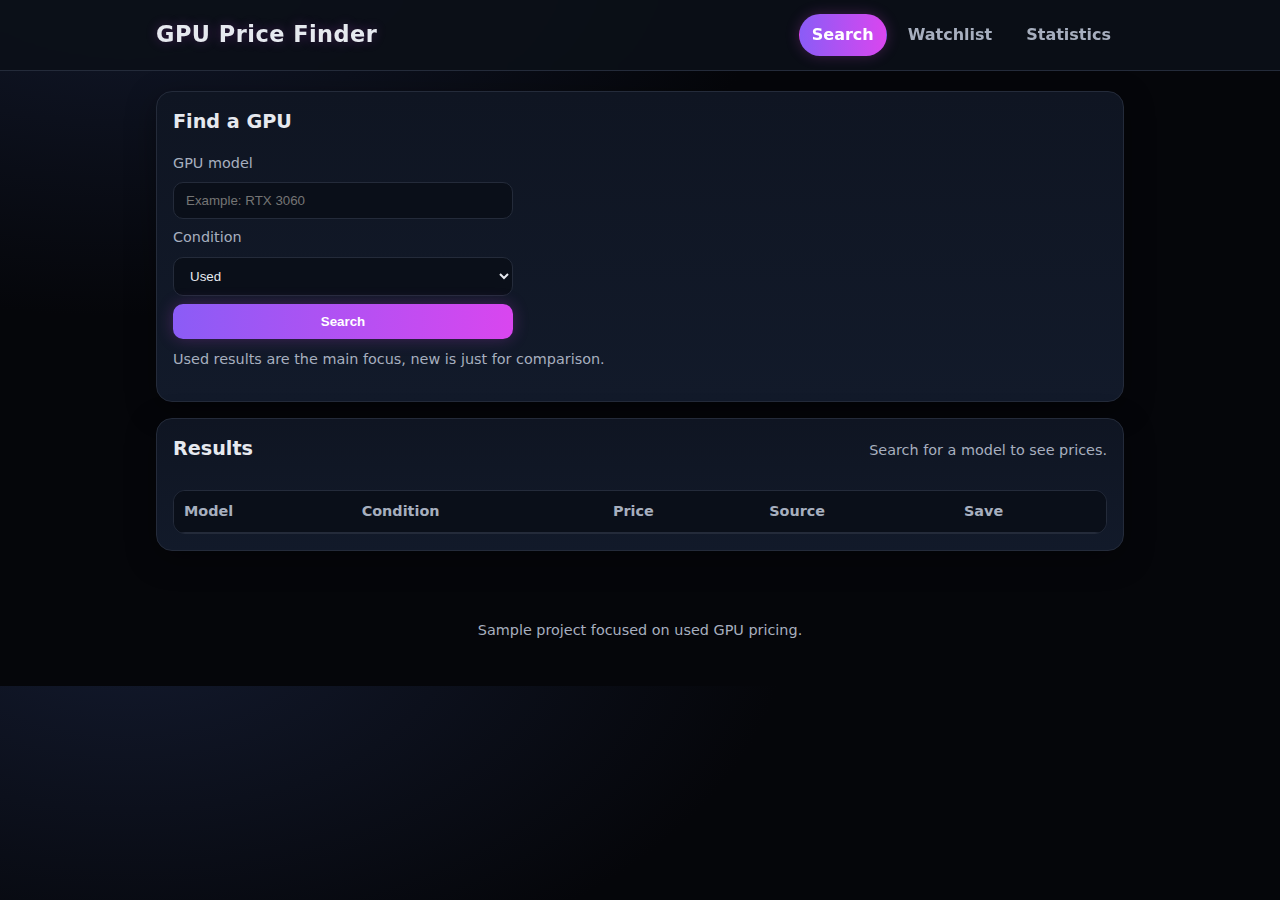
<file: index.html>
<!doctype html>
<html lang="en">

<head>
  <meta charset="utf-8">
  <title>GPU Price Finder</title>
  <meta name="description" content="Quick used focused GPU price lookup">
  <meta name="viewport" content="width=device-width, initial-scale=1">
  <link rel="stylesheet" href="css/style.css">
</head>

<body>
  <header class="site-header">
    <div class="header-inner">
      <h1 class="site-title">GPU Price Finder</h1>

      <nav class="site-nav" aria-label="Main navigation">
        <a href="index.html" class="nav-link nav-active">Search</a>
        <a href="watchlist.html" class="nav-link">Watchlist</a>
        <a href="stats.html" class="nav-link">Statistics</a>
      </nav>
    </div>
  </header>

  <main class="page">
    <section class="card search-card" aria-labelledby="search-title">
      <h2 id="search-title">Find a GPU</h2>

      <form id="searchForm" class="search-form">
        <label for="modelInput">GPU model</label>
        <input
          id="modelInput"
          name="model"
          type="text"
          placeholder="Example: RTX 3060"
          required
        >

        <label for="conditionSelect">Condition</label>
        <select id="conditionSelect" name="condition">
          <option value="all">All</option>
          <option value="new">New</option>
          <option value="used" selected>Used</option>
        </select>

        <button id="searchBtn" type="submit">Search</button>
      </form>

      <p class="hint">Used results are the main focus, new is just for comparison.</p>
    </section>

    <section class="card results-card" aria-labelledby="results-title">
      <div class="results-head">
        <h2 id="results-title">Results</h2>
        <p id="resultsMessage" class="results-message">Search for a model to see prices.</p>
      </div>

      <div class="table-wrap" role="region" aria-live="polite" aria-label="GPU results">
        <table id="resultsTable" class="results-table">
          <thead>
            <tr>
              <th scope="col">Model</th>
              <th scope="col">Condition</th>
              <th scope="col">Price</th>
              <th scope="col">Source</th>
              <th scope="col">Save</th>
            </tr>
          </thead>
          <tbody id="resultsBody">
            <!-- main.js will be here later -->
          </tbody>
        </table>
      </div>
    </section>
  </main>

  <footer class="site-footer">
    <p>Sample project focused on used GPU pricing.</p>
  </footer>

  <script type="module" src="js/main.js"></script>
</body>

</html>
</file>
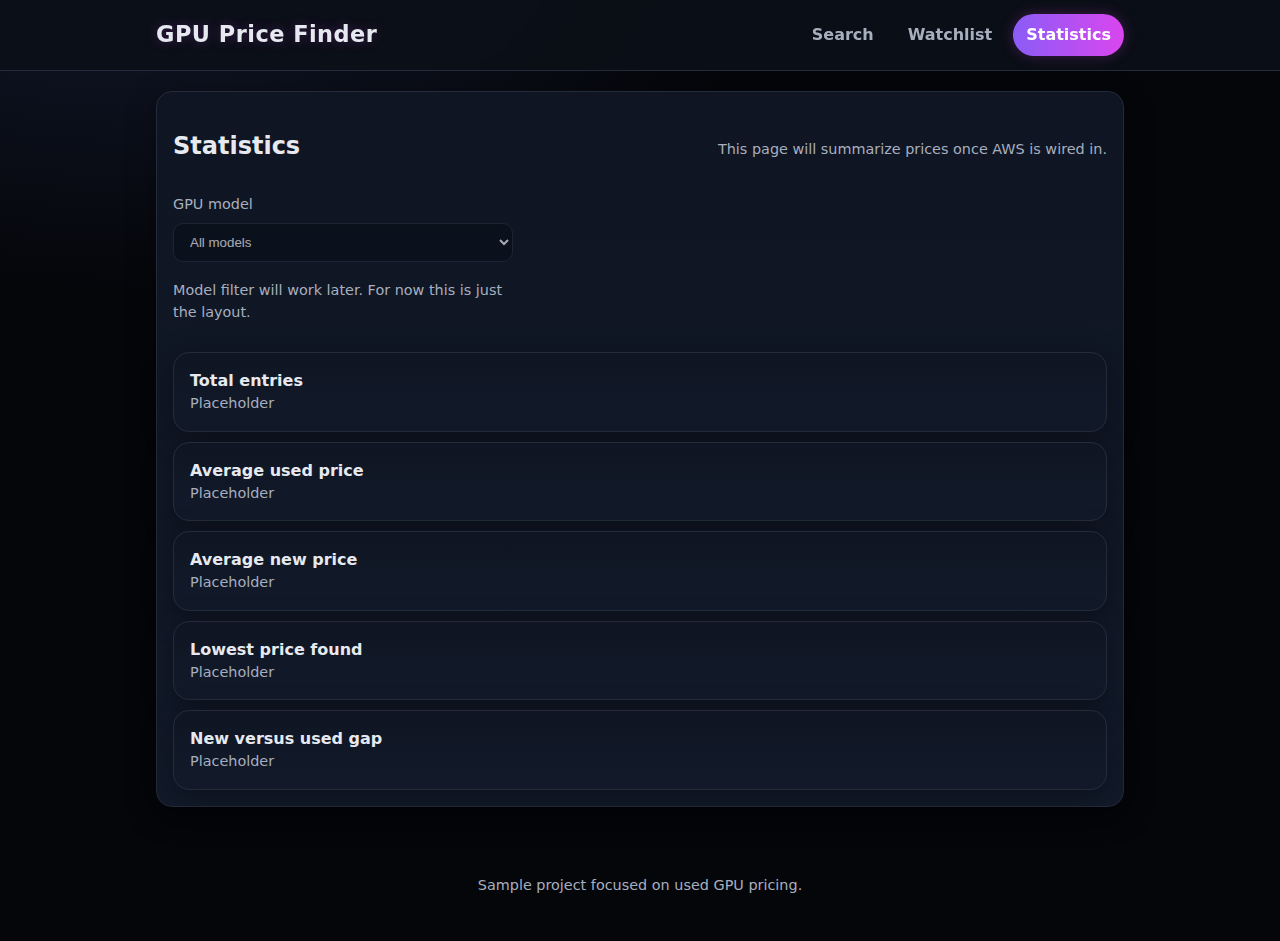
<file: stats.html>
<!doctype html>
<html lang="en">

<head>
  <meta charset="utf-8">
  <title>GPU Price Finder | Statistics</title>
  <meta name="description" content="Used focused GPU price stats">
  <meta name="viewport" content="width=device-width, initial-scale=1">
  <link rel="stylesheet" href="css/style.css">
</head>

<body>
  <header class="site-header">
    <div class="header-inner">
      <h1 class="site-title">GPU Price Finder</h1>

      <nav class="site-nav" aria-label="Main navigation">
        <a href="index.html" class="nav-link">Search</a>
        <a href="watchlist.html" class="nav-link">Watchlist</a>
        <a href="stats.html" class="nav-link nav-active">Statistics</a>
      </nav>
    </div>
  </header>

  <main class="page">
    <section class="card" aria-labelledby="stats-title">
      <div class="results-head">
        <h2 id="stats-title">Statistics</h2>
        <p class="results-message">
          This page will summarize prices once AWS is wired in.
        </p>
      </div>

      <div class="search-form" style="margin-top: 10px; max-width: 340px;">
        <label for="statsModelSelect">GPU model</label>
        <select id="statsModelSelect" name="model" disabled>
          <option value="all">All models</option>
        </select>

        <p class="hint">
          Model filter will work later. For now this is just the layout.
        </p>
      </div>

      <div id="statsOutput" style="margin-top: 14px; display: grid; gap: 10px;">
        <div class="card">
          <strong>Total entries</strong>
          <div class="results-message">Placeholder</div>
        </div>

        <div class="card">
          <strong>Average used price</strong>
          <div class="results-message">Placeholder</div>
        </div>

        <div class="card">
          <strong>Average new price</strong>
          <div class="results-message">Placeholder</div>
        </div>

        <div class="card">
          <strong>Lowest price found</strong>
          <div class="results-message">Placeholder</div>
        </div>

        <div class="card">
          <strong>New versus used gap</strong>
          <div class="results-message">Placeholder</div>
        </div>
      </div>
    </section>
  </main>

  <footer class="site-footer">
    <p>Sample project focused on used GPU pricing.</p>
  </footer>
</body>

</html>
</file>
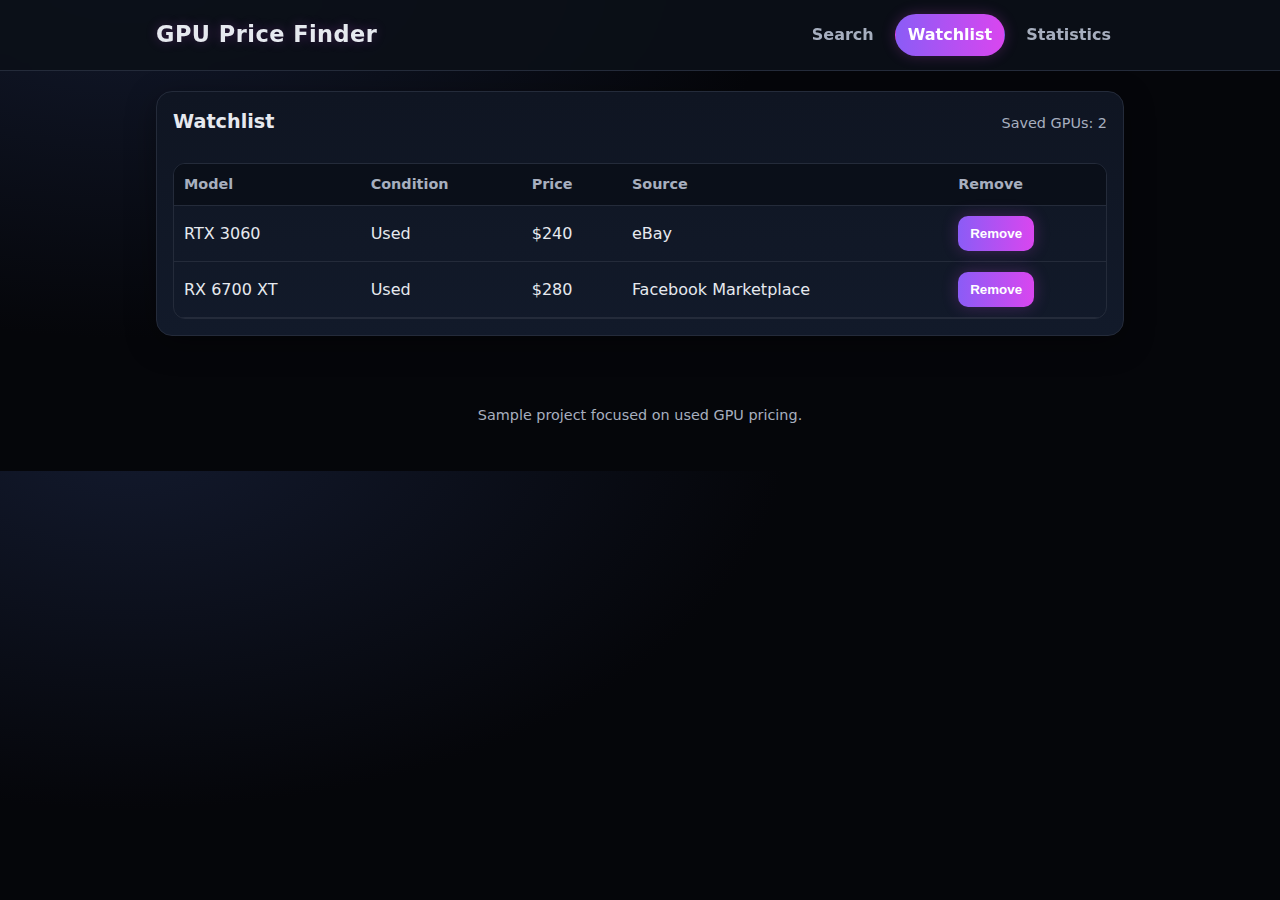
<file: watchlist.html>
<!doctype html>
<html lang="en">

<head>
  <meta charset="utf-8">
  <title>GPU Price Finder | Watchlist</title>
  <meta name="description" content="Saved used GPU deals">
  <meta name="viewport" content="width=device-width, initial-scale=1">
  <link rel="stylesheet" href="css/style.css">
</head>

<body>
  <header class="site-header">
    <div class="header-inner">
      <h1 class="site-title">GPU Price Finder</h1>

      <nav class="site-nav" aria-label="Main navigation">
        <a href="index.html" class="nav-link">Search</a>
        <a href="watchlist.html" class="nav-link nav-active">Watchlist</a>
        <a href="stats.html" class="nav-link">Statistics</a>
      </nav>
    </div>
  </header>

  <main class="page">
    <section class="card results-card" aria-labelledby="watchlist-title">
      <div class="results-head">
        <h2 id="watchlist-title">Watchlist</h2>
        <p id="watchlistMessage" class="results-message">No saved GPUs yet.</p>
      </div>

      <div class="table-wrap" role="region" aria-live="polite" aria-label="Watchlist results">
        <table id="watchlistTable" class="results-table">
          <thead>
            <tr>
              <th scope="col">Model</th>
              <th scope="col">Condition</th>
              <th scope="col">Price</th>
              <th scope="col">Source</th>
              <th scope="col">Remove</th>
            </tr>
          </thead>
          <tbody id="watchlistBody">
            <!-- main.js will be here later -->
          </tbody>
        </table>
      </div>
    </section>
  </main>

  <footer class="site-footer">
    <p>Sample project focused on used GPU pricing.</p>
  </footer>

  <script type="module" src="js/main.js"></script>
</body>

</html>
</file>
<file: css/style.css>
:root {
  --bg: #05060a;
  --bg2: #0b0f17;
  --card: #0f1522;
  --card2: #121a2a;
  --text: #e6e9ef;
  --muted: #a7afbf;
  --line: #242b3a;

  --purple: #8b5cf6;
  --magenta: #d946ef;
  --pink: #f472b6;
  --glow: rgba(217, 70, 239, 0.25);
}

* {
  box-sizing: border-box;
}

body {
  margin: 0;
  padding: 0;
  background: radial-gradient(1200px 700px at 10% -10%, #131a2e 0%, var(--bg) 55%);
  color: var(--text);
  font-family: system-ui, sans-serif;
  line-height: 1.5;
}

.site-header {
  position: sticky;
  top: 0;
  z-index: 10;
  background: rgba(11, 15, 23, 0.9);
  border-bottom: 1px solid var(--line);
  backdrop-filter: blur(8px);
}

.header-inner {
  max-width: 1000px;
  margin: 0 auto;
  padding: 14px 16px;
  display: flex;
  align-items: center;
  justify-content: space-between;
}

.site-title {
  margin: 0;
  font-size: 1.4rem;
  font-weight: 700;
  letter-spacing: 0.5px;
  color: var(--text);
  text-shadow: 0 0 12px var(--glow);
}

.site-nav {
  display: flex;
  gap: 8px;
}

.nav-link {
  text-decoration: none;
  color: var(--muted);
  font-weight: 600;
  padding: 8px 12px;
  border-radius: 999px;
  border: 1px solid transparent;
  transition: 0.15s ease;
}

.nav-link:hover {
  color: var(--text);
  border-color: var(--line);
  background: var(--bg2);
}

.nav-active {
  color: white;
  background: linear-gradient(90deg, var(--purple), var(--magenta));
  box-shadow: 0 0 14px var(--glow);
}

.page {
  max-width: 1000px;
  margin: 0 auto;
  padding: 20px 16px 40px;
  display: grid;
  gap: 16px;
}

.card {
  background: linear-gradient(180deg, var(--card), var(--card2));
  border: 1px solid var(--line);
  border-radius: 16px;
  padding: 16px;
  box-shadow: 0 8px 30px rgba(0,0,0,0.35);
}

.search-card h2,
.results-card h2 {
  margin-top: 0;
  font-size: 1.2rem;
}

.search-form {
  display: grid;
  gap: 8px;
  max-width: 340px;
}

label {
  font-size: 0.9rem;
  color: var(--muted);
}

input,
select {
  background: #0a0f19;
  color: var(--text);
  border: 1px solid var(--line);
  border-radius: 10px;
  padding: 10px 12px;
  outline: none;
}

input:focus,
select:focus {
  border-color: var(--magenta);
  box-shadow: 0 0 0 3px var(--glow);
}

#searchBtn,
button {
  border: none;
  border-radius: 10px;
  padding: 10px 12px;
  font-weight: 700;
  color: white;
  cursor: pointer;
  background: linear-gradient(90deg, var(--purple), var(--magenta));
  box-shadow: 0 0 16px var(--glow);
  transition: 0.15s ease;
}

#searchBtn:hover,
button:hover {
  transform: translateY(-1px);
  filter: brightness(1.05);
}

.hint {
  margin-top: 10px;
  color: var(--muted);
  font-size: 0.9rem;
}

.results-head {
  display: flex;
  align-items: baseline;
  justify-content: space-between;
  gap: 12px;
}

.results-message {
  margin: 0;
  color: var(--muted);
  font-size: 0.9rem;
}

.table-wrap {
  margin-top: 10px;
  overflow-x: auto;
  border-radius: 12px;
  border: 1px solid var(--line);
}

.results-table {
  width: 100%;
  border-collapse: collapse;
  min-width: 520px;
}

.results-table thead th {
  text-align: left;
  font-size: 0.9rem;
  color: var(--muted);
  background: #0a0f19;
  padding: 10px;
  border-bottom: 1px solid var(--line);
}

.results-table tbody td {
  padding: 10px;
  border-bottom: 1px solid var(--line);
}

.results-table tbody tr:hover {
  background: rgba(139, 92, 246, 0.08);
}

.site-footer {
  max-width: 1000px;
  margin: 0 auto;
  padding: 14px 16px 30px;
  color: var(--muted);
  font-size: 0.9rem;
  text-align: center;
}
</file>
